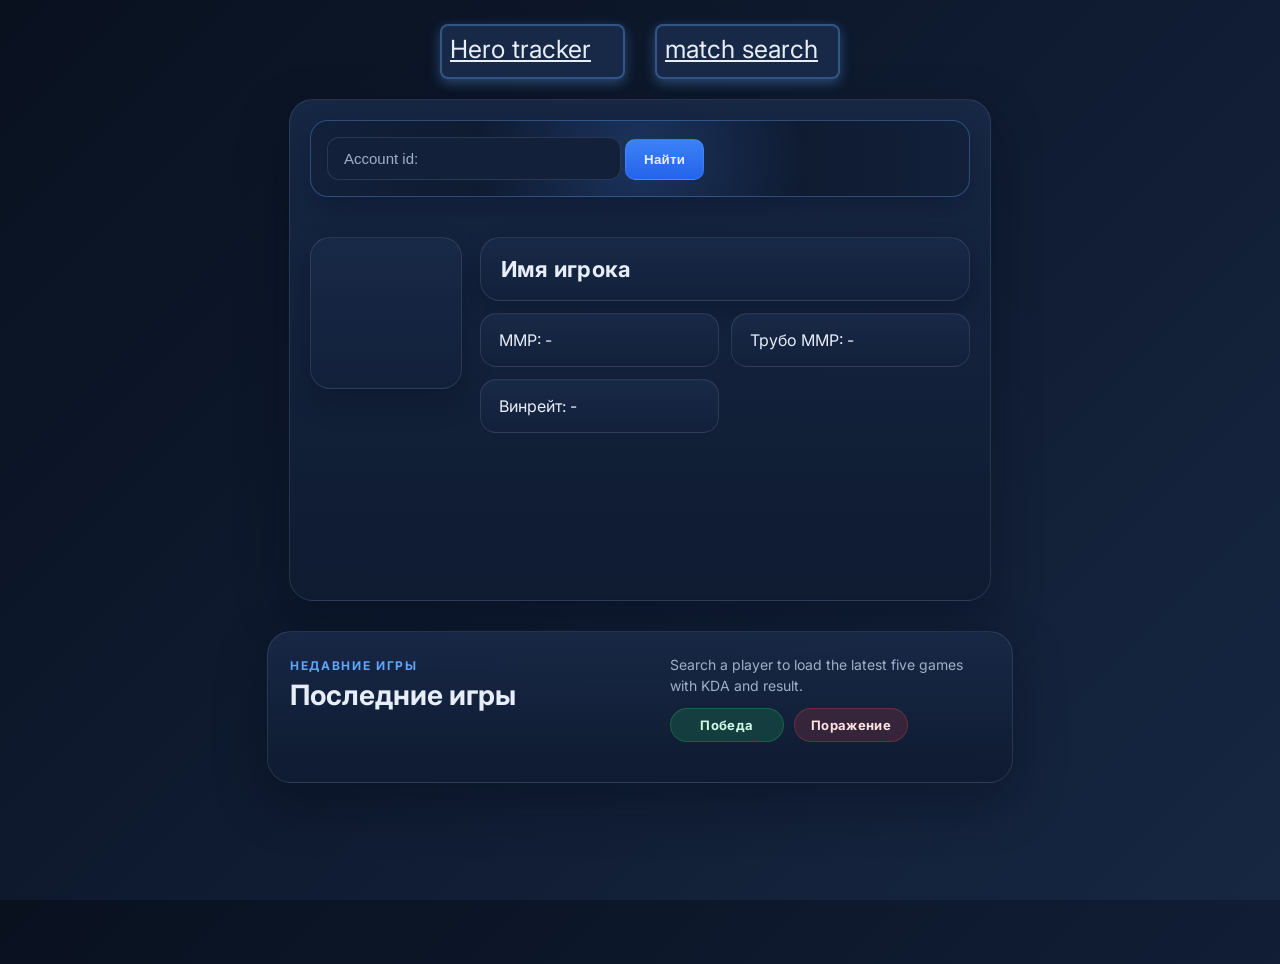
<file: index.html>
<!DOCTYPE html>
<html>
<head>
    <div class="transferButtons">
        <a href="HeroTracker.html" class="transferButton">Hero tracker</a>
        <a href="match.html" class="transferButton">match search</a>
    </div>
<!--<a class="promatchTrackerBtn">Match</a> -->
    <meta name="viewport" content="width=device-width, initial-scale=1.0">
    <link rel="stylesheet" href="style.css">
    <meta charset="UTF-8">
    <title>my second project</title>
    <link href="https://fonts.googleapis.com/css2?family=Inter:wght@400;600;700;800&display=swap" rel="stylesheet">
</head>
<body class="mainframe">
    <div class="intro"></div>
    <div class="intro"></div>
<div class="frameinfo">
    <div class="framesteamid">
        <input type="text" placeholder="Account id:" id="steamid" class="baseinfo">
        <button class="searchbtn">Найти</button>
    </div>

    <br>

    <div class="profileframe">
        <div id="steamavatar" class="frameavatar"></div>

        <div class="secondframe">
            <div id="player" class="player-name">Имя игрока</div>
            <div class="stats-grid">
                <div id="mmr" class="stat-box">ММР: -</div>
                <div id="tmmr" class="stat-box">Трубо ММР: -</div>
                <div id="wr" class="stat-box">Винрейт: -</div>
            </div>
        </div>
    </div>
</div>
<div class="framehistory">
    <div class="history-header">
        <div>
            <span class="sub-label">Недавние игры</span>
            <h2>Последние игры</h2>
        </div>
        <div class="history-meta">
            <p class="history-note">Search a player to load the latest five games with KDA and result.</p>
            <div class="result-legend">
                <span class="match-result result-win">Победа</span>
                <span class="match-result result-lose">Поражение</span>
            </div>
        </div>
    </div>
    <div id="game1" class="framegame"></div>
</div>
<script src="app.js"></script>
</body>
</html>
</file>
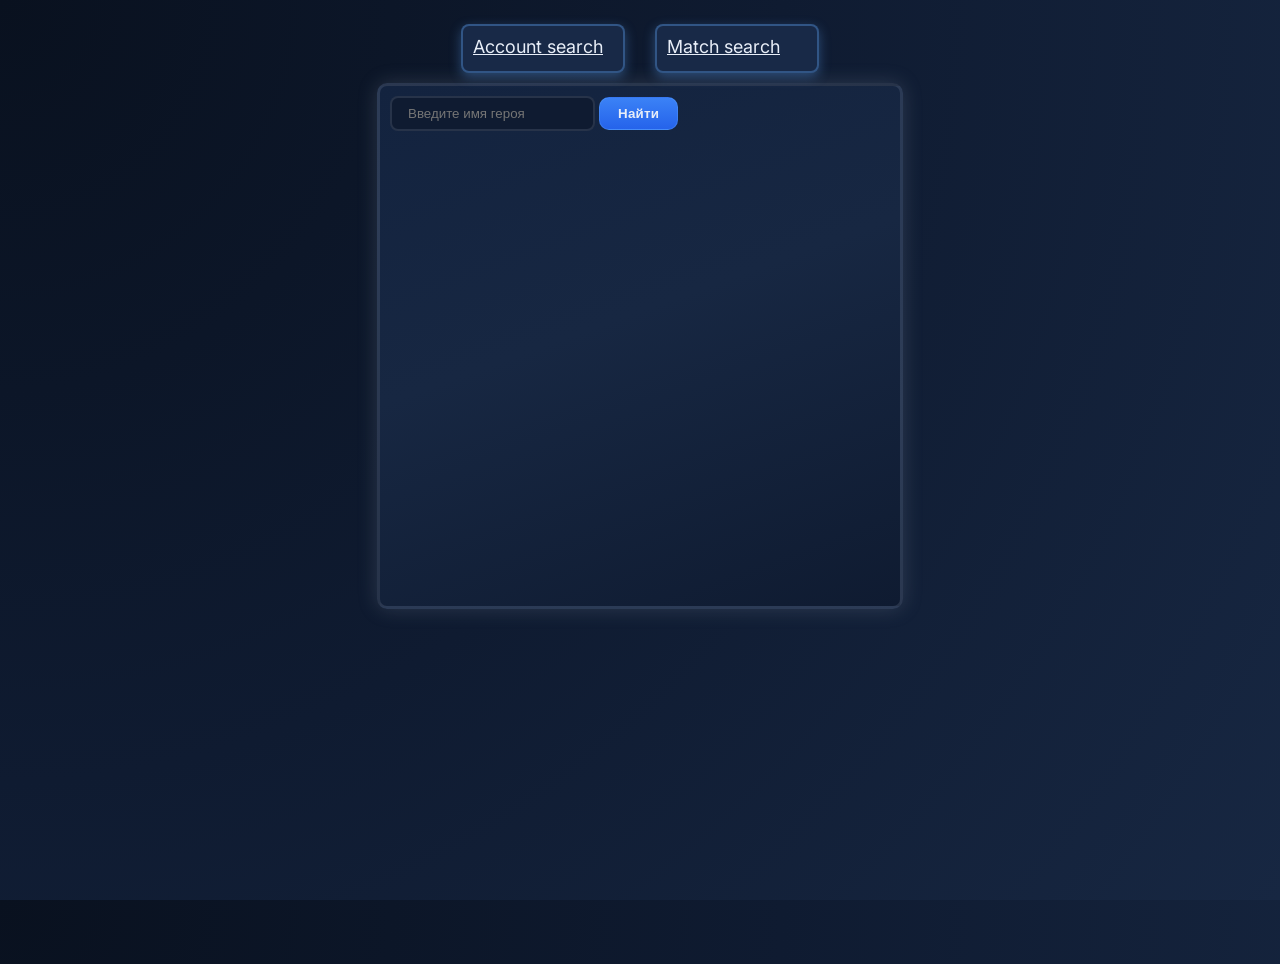
<file: HeroTracker.html>
<!DOCTYPE html>
<html>
<head>
  <div class="transferButtons">
    <a href="index.html" class="transferButton">Account search</a>
    <a href="match.html" class="transferButton">Match search</a>
  </div>
  <meta name="viewport" content="width=device-width, initial-scale=1.0">
    <link rel="stylesheet" href="HeroTracker.css">
    <meta charset="UTF-8">
  <title>Hero Tracker</title>
  <link href="https://fonts.googleapis.com/css2?family=Inter:wght@400;600;700;800&display=swap" rel="stylesheet">
</head>
<body>
<div class="frame">
  <div>
    <input class="inputhero" type="text" list="heroesList" placeholder="Введите имя героя">
    <datalist id="heroesList"></datalist>
    <button class="searchbtn" type="button">Найти</button>
  </div>
      <div class="heroStats"></div>
      <div class="startItems"></div>
      <div class="earlyItems"></div>
      <div class="midItems"></div>
      <div class="lateItems"></div>
      <div class="goodMatchups"></div>
      <div class="badMatchups"></div>
    </div>
</body>
<script src="HeroTracker.js"></script>
</html>
</file>
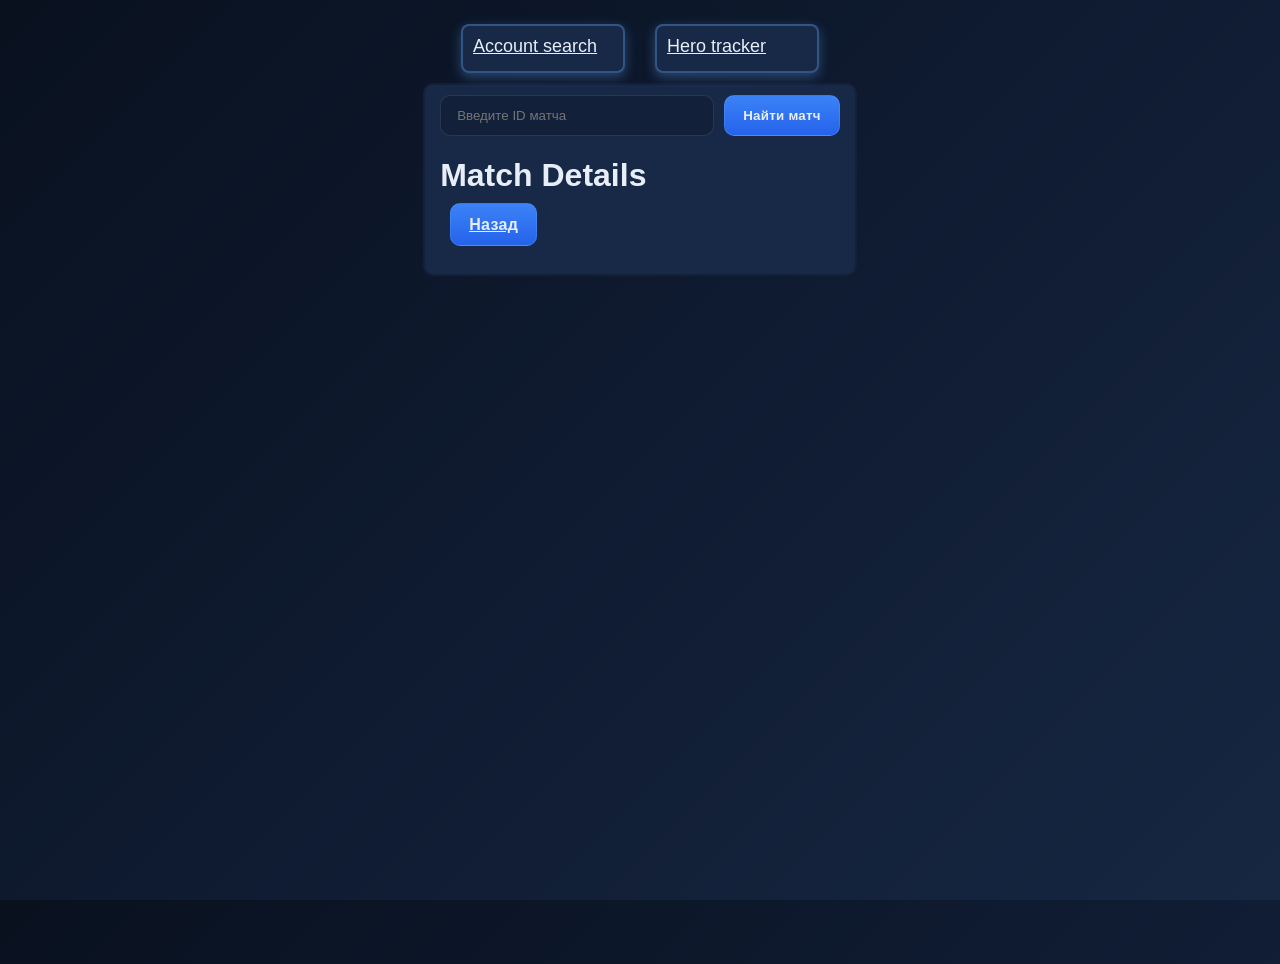
<file: match.html>
<!DOCTYPE html>
<html lang="ru">
<head>
  <div class="transferButtons">
    <a href="index.html" class="transferButton">Account search</a>
    <a href="HeroTracker.html" class="transferButton">Hero tracker</a>
  </div>
  <meta charset="UTF-8">
  <meta name="viewport" content="width=device-width, initial-scale=1.0">
  <title>Match Details</title>
  <link rel="stylesheet" href="match.css">


</head>
<body>

  <div class="match-page">
    <div class="match-search">
      <input class="inputMatchId" type="text" placeholder="Введите ID матча">
      <button class="searchMatchBtn" type="button">Найти матч</button>
    </div>
    <h1>Match Details</h1>
    <div id="matchDetails">Загрузка...</div>
    <div id="teamRadiant"></div>
    <a class="returnBtn" href="index.html">Назад</a>
  </div>


  <script src="match.js"></script>
</body>
</html>
</file>
<file: style.css>
:root {
  --bg: #09111f;
  --surface: #0f1b31;
  --surface-2: #172742;
  --panel: #12203a;
  --panel-soft: #182947;
  --text: #e8eef8;
  --text-muted: #9fb0c9;
  --primary: #3b82f6;
  --primary-hover: #2563eb;
  --success: #22c55e;
  --warning: #f59e0b;
  --danger: #ef4444;
  --accent: #60a5fa;
  --border: rgba(148, 163, 184, 0.18);
  --border-strong: rgba(96, 165, 250, 0.35);
}
html, body{
    height: 100%;
    margin: 0;
}
body {
    margin: 0px auto;
    padding: 24px 16px 40px;
    display: flex;
    flex-direction: column;
    align-items: center;
    background: linear-gradient(
    135deg,
    var(--bg),
    var(--surface),
    var(--surface-2)
    );
    color: var(--text);
    font-family: "Inter", sans-serif;
}
.profileframe {
    display: flex;
    align-items: flex-start;
    gap: 18px;
    margin: 0 20px;
}
.player-name{
    border: 1px solid var(--border);
    border-radius: 20px;
    background: linear-gradient(180deg, var(--panel-soft), var(--panel));
    padding: 18px 20px;
    margin: 0 0 12px;
    font-size: 22px;
    font-weight: 700;
    letter-spacing: 0.01em;
    box-shadow: 0 10px 24px rgba(2, 8, 23, 0.28);
}
.frameinfo{
    border: 1px solid var(--border);
    border-radius: 24px;
    min-height: 500px;
    width: 700px;
    margin-top: 20px;
    margin-bottom: 10px;
    color: var(--text);
    background: linear-gradient(180deg, rgba(24, 41, 71, 0.92), rgba(15, 27, 49, 0.96));
    box-shadow: 0 20px 50px rgba(2, 8, 23, 0.34);
    overflow: hidden;
}
.stat-box{
    border: 1px solid var(--border);
    border-radius: 16px;
    background: linear-gradient(180deg, var(--panel-soft), var(--panel));
    padding: 16px 18px;
    margin: 0;
    box-shadow: inset 0 1px 0 rgba(255, 255, 255, 0.02);
}
.framesteamid{
    margin: 20px;
    border: 1px solid var(--border-strong);
    padding: 16px;
    border-radius: 18px;
    background: radial-gradient(
        circle at center,
        rgba(59, 130, 246, 0.16),
        var(--surface),
        var(--panel)
    );
    box-shadow: 0 12px 30px rgba(2, 8, 23, 0.24);
}
.frameavatar {
    width: 130px;
    height: 130px;
    border: 1px solid var(--border);
    border-radius: 20px;
    background: linear-gradient(180deg, var(--panel-soft), var(--panel));
    padding: 10px;
    margin: 0;
    box-shadow: 0 12px 28px rgba(2, 8, 23, 0.26);
    flex-shrink: 0;
}
.frameavatar img {
    width: 100%;
    height: 100%;
    object-fit: cover;
    border-radius: 12px;
}
.secondframe {
    flex: 1;
    min-width: 0;
}
.stats-grid {
    display: grid;
    grid-template-columns: repeat(2, minmax(0, 1fr));
    gap: 12px;
}
#steamid {
    background-color: var(--panel);
    color: var(--text);
    border: 1px solid var(--border);
    border-radius: 12px;
    padding: 12px 16px;
    width: 260px;
    font-size: 15px;
    transition: border-color 0.2s ease, box-shadow 0.2s ease, background-color 0.2s ease;
    outline: none;
}
#steamid::placeholder {
    color: var(--text-muted);
}
#steamid:focus {
    border-color: var(--accent);
    box-shadow: 0 0 0 3px rgba(96, 165, 250, 0.16);
}
.searchbtn{
    background: linear-gradient(180deg, var(--primary), var(--primary-hover));
    color: var(--text);
    border: 1px solid rgba(96, 165, 250, 0.3);
    border-radius: 10px;
    padding: 12px 18px;
    cursor: pointer;
    font-weight: 700;
    letter-spacing: 0.02em;
    transition: transform 0.2s ease, box-shadow 0.2s ease, filter 0.2s ease;
}
.searchbtn:hover{
    transform: translateY(-1px);
    box-shadow: 0 12px 26px rgba(37, 99, 235, 0.28);
    filter: brightness(1.06);
}
.framehistory {
    border: 1px solid var(--border);
    border-radius: 24px;
    background: linear-gradient(180deg, rgba(24, 41, 71, 0.92), rgba(15, 27, 49, 0.96));
    padding: 22px;
    margin-top: 20px;
    width: 700px;
    box-shadow: 0 20px 50px rgba(2, 8, 23, 0.34);
}
.history-header {
    display: flex;
    justify-content: space-between;
    align-items: flex-start;
    gap: 20px;
    margin-bottom: 18px;
}
.history-header h2 {
    margin: 6px 0 0;
    font-size: 28px;
    line-height: 1.1;
}
.sub-label {
    display: inline-block;
    color: var(--accent);
    font-size: 12px;
    font-weight: 700;
    letter-spacing: 0.14em;
    text-transform: uppercase;
}
.history-meta {
    max-width: 320px;
}
.history-note {
    margin: 0 0 12px;
    color: var(--text-muted);
    font-size: 14px;
    line-height: 1.5;
}
.result-legend {
    display: flex;
    gap: 10px;
    flex-wrap: wrap;
}
.framegame {
    display: grid;
    gap: 12px;
}
.match-link {
    color: inherit;
    text-decoration: none;
}
.match-card {
    display: flex;
    justify-content: space-between;
    align-items: center;
    gap: 16px;
    padding: 16px 18px;
    border: 1px solid var(--border);
    border-radius: 18px;
    background: linear-gradient(180deg, rgba(24, 41, 71, 0.88), rgba(18, 32, 58, 0.96));
    box-shadow: 0 12px 28px rgba(2, 8, 23, 0.22);
    transition: transform 0.2s ease, border-color 0.2s ease, box-shadow 0.2s ease;
}
.match-link:hover .match-card {
    transform: translateY(-2px);
    border-color: var(--border-strong);
    box-shadow: 0 16px 32px rgba(37, 99, 235, 0.16);
}
.match-main,
.match-side {
    display: grid;
    gap: 8px;
}
.match-side {
    justify-items: end;
}
.match-id {
    font-size: 13px;
    color: var(--text-muted);
    letter-spacing: 0.05em;
    text-transform: uppercase;
}
.match-hero {
    font-size: 20px;
    font-weight: 700;
}
.match-kda {
    font-size: 14px;
    color: var(--text-muted);
}
.match-result {
    display: inline-flex;
    align-items: center;
    justify-content: center;
    min-width: 88px;
    padding: 8px 12px;
    border-radius: 999px;
    font-size: 13px;
    font-weight: 700;
    letter-spacing: 0.03em;
}
.result-win {
    color: #d1fae5;
    background: rgba(34, 197, 94, 0.18);
    border: 1px solid rgba(34, 197, 94, 0.28);
}
.result-lose {
    color: #fee2e2;
    background: rgba(239, 68, 68, 0.16);
    border: 1px solid rgba(239, 68, 68, 0.28);
}
.transferButton{
    border: 2px solid var(--border-strong);
    border-radius: 8px;
    box-shadow: 0 4px 12px rgba(96, 165, 250, 0.35);
    background-color: var(--panel-soft);
    padding: 8px;
    font-size: x-large;
    color: var(--text);
    transition: transform 0.2s;
    transform: scale(1);
    display: flex;
    flex-wrap: wrap;
    font-size: 25px;
    width: 165px;
    height: 35px;
    display: flex;
    text-align: center;
}
.transferButton:hover{
    transform: scale(1.1);
    background-color: #1f3152;
}
.transferButton:active{
    transform: scale(0.95);
}
.transferButtons {
    display: flex;
    gap: 30px;
    align-items: center;
}
</file>
<file: HeroTracker.css>
@import url('https://fonts.googleapis.com/css2?family=Inter:wght@400;600;700;800&display=swap');
:root {
  --bg: #09111f;
  --surface: #0f1b31;
  --surface-2: #172742;
  --panel: #12203a;
  --panel-soft: #182947;
  --text: #e8eef8;
  --text-muted: #9fb0c9;
  --primary: #3b82f6;
  --primary-hover: #2563eb;
  --success: #22c55e;
  --warning: #f59e0b;
  --danger: #ef4444;
  --accent: #60a5fa;
  --border: rgba(148, 163, 184, 0.18);
  --border-strong: rgba(96, 165, 250, 0.35);
}
html, body{
    height: 100%;
    margin: 0;
    font-family: "Inter", sans-serif;
}
body {
    margin: 0px auto;
    padding: 24px 16px 40px;
    display: flex;
    flex-direction: column;
    align-items: center;
    background: radial-gradient(
    circle at top left,
    var(--bg),
    var(--surface),
    var(--surface-2)
    );
    color: var(--text);
}
.frame{
  border: 3px solid var(--border);
  border-radius: 10px;
  padding: 10px;
  min-height: 500px;
  min-width: 500px;
  background: linear-gradient(
    160deg,
    #13233f 0%,
    #172742 45%,
    #0f1b31 100%
  );
  box-shadow: 0 0 20px rgba(148, 163, 184, 0.22);;
}
.searchbtn{
    background: linear-gradient(180deg, var(--primary), var(--primary-hover));
    color: var(--text);
    border: 1px solid rgba(96, 165, 250, 0.3);
    border-radius: 10px;
    padding: 8px 18px;
    cursor: pointer;
    font-weight: 700;
    letter-spacing: 0.02em;
    transition: transform 0.2s ease, box-shadow 0.2s ease, filter 0.2s ease;
}
.searchbtn:hover{
    transform: translateY(-1px);
    box-shadow: 0 12px 26px rgba(37, 99, 235, 0.28);
    filter: brightness(1.06);
}
.inputhero{
  border: 2px solid var(--border);
  border-radius: 8px;
  padding: 8px 16px;
  background-color: var(--surface);
  color: var(--text);
  cursor: text;
  transition: transform 0.2s ease-in-out;
  transform: scale(1);
}
.inputhero:focus{
  border: 2px solid var(--accent);
  transform: scale(1.02);
  border-color: #60a5fa;
  box-shadow: 0 0 15px rgba(96, 165, 250, 0.5);
}
.avatarframe{
  border: 2px solid var(--border-strong);
  border-radius: 5px;
  padding: 2x;
  margin-top: 5px;
  box-shadow: 0 0 15px rgba(96, 165, 250, 0.35);
}
.hero-frame{
  display: flex;
}
.heroinfo{
  border: 2px solid var(--border-strong);
  border-radius: 8px;
  width: fit-content;
  height: fit-content;
  padding: 4px 10px;
}
#itemsframe{
  border: 2px solid var(--border-strong);
  border-radius: 8px;
  padding: 4px 8px;
  margin: 2px 0px;
  width: fit-content;
  height: fit-content;
  display: flex;
  flex-wrap: wrap;
}
.itemframe{
  padding: 2px 2px;
}
#goodMatchupsId{
  border: 2px solid #22c55e;
  border-radius: 8px;
  width: fit-content;
  height: fit-content;
  color: #22c55e;
  box-shadow: 0 0 15px rgba(34, 197, 94, 0.45);
}
#worstMatchupsId{
  border: 2px solid #ef4444;
  border-radius: 8px;
  width: fit-content;
  height: fit-content;
  color: #ef4444;
  box-shadow: 0 0 15px rgba(239, 68, 68, 0.45);
}
.transferButton{
    border: 2px solid var(--border-strong);
    border-radius: 8px;
    box-shadow: 0 4px 12px rgba(96, 165, 250, 0.35);
    background-color: var(--panel-soft);
    padding: 10px;
    color: var(--text);
    transition: transform 0.2s;
    transform: scale(1);
    margin-bottom: 10px;
    display: flex;
    font-size: 18px;
    width: 140px;
    height: 25px;
}
.transferButton:hover{
    transform: scale(1.1);
    background-color: #1f3152;
}
.transferButton:active{
    transform: scale(0.95);
}
.transferButtons {
    display: flex;
    gap: 30px;
    align-items: center;
}
</file>
<file: match.css>
:root {
  --bg: #09111f;
  --surface: #0f1b31;
  --surface-2: #172742;
  --panel: #12203a;
  --panel-soft: #182947;
  --text: #e8eef8;
  --text-muted: #9fb0c9;
  --primary: #3b82f6;
  --primary-hover: #2563eb;
  --success: #22c55e;
  --warning: #f59e0b;
  --danger: #ef4444;
  --accent: #60a5fa;
  --border: rgba(148, 163, 184, 0.18);
  --border-strong: rgba(96, 165, 250, 0.35);
}
html, body{
    height: 100%;
    margin: 0;
}
body {
    margin: 0px auto;
    padding: 24px 16px 40px;
    display: flex;
    flex-direction: column;
    align-items: center;
    background: linear-gradient(
    135deg,
    var(--bg),
    var(--surface),
    var(--surface-2)
    );
    color: var(--text);
    font-family: "Inter", sans-serif;
}
.match-page{
    border:  2px solid var(--panel);
    border-radius: 10px;
    padding: 10px 15px;
    padding-bottom: 40px;
    background-color: var(--panel-soft);
}
.match-search{
    display: flex;
    gap: 10px;
    align-items: center;
    margin-bottom: 12px;
}
.inputMatchId{
    background-color: var(--panel);
    color: var(--text);
    border: 1px solid var(--border);
    border-radius: 10px;
    padding: 12px 16px;
    min-width: 240px;
    outline: none;
}
.searchMatchBtn{
    background: linear-gradient(180deg, var(--primary), var(--primary-hover));
    color: var(--text);
    border: 1px solid rgba(96, 165, 250, 0.3);
    border-radius: 10px;
    padding: 12px 18px;
    cursor: pointer;
    font-weight: 700;
    letter-spacing: 0.02em;
}
.returnBtn{
    background: linear-gradient(180deg, var(--primary), var(--primary-hover));
    color: var(--text);
    border: 1px solid rgba(96, 165, 250, 0.3);
    border-radius: 10px;
    margin: 10px;
    padding: 12px 18px;
    cursor: pointer;
    font-weight: 700;
    letter-spacing: 0.02em;
    transition: transform 0.2s ease, box-shadow 0.2s ease, filter 0.2s ease;
}
.returnBtn:hover{
    transform: translateY(-1px);
    box-shadow: 0 12px 26px rgba(37, 99, 235, 0.28);
    filter: brightness(1.06);
}
.playerList {
  list-style: none;
  padding: 0;
  margin: 0;
}
.teams-grid {
  display: grid;
  grid-template-columns: 1fr 1fr;
  gap: 20px;
  margin-top: 20px;
}
.team-column {
  padding: 14px;
  border-radius: 14px;
  background: rgba(255, 255, 255, 0.03);
  border: 2px solid rgba(255, 255, 255, 0.08);
}
.radiant-column {
  border-color: rgba(34, 197, 94, 0.35);
  box-shadow: 0 0 15px rgba(34, 197, 94, 0.45);
}
.dire-column {
  border-color: rgba(239, 68, 68, 0.35);
  box-shadow: 0 0 15px rgba(239, 68, 68, 0.45);
}
.items-row {
    display: flex;
    gap: 6px;
    margin-top: 8px;
    flex-wrap: wrap;
}
.item-icon {
    width: 40px;
    height: 30px;
    object-fit: cover;
    border-radius: 6px;
    border: 1px solid rgba(255, 255, 255, 0.12);
}
.player-card {
    margin-bottom: 16px;
    list-style: none;
}
.player-header {
    display: flex;
    align-items: center;
    gap: 12px;
}
.player-info {
    display: flex;
    flex-direction: column;
    gap: 4px;
}
.hero-icon {
    width: 64px;
    height: 36px;
    object-fit: cover;
    border-radius: 8px;
    border: 1px solid rgba(255, 255, 255, 0.12);
}

@media (max-width: 900px) {
  .teams-grid {
    grid-template-columns: 1fr;
  }
}
.IDmatch{
  border: 2px solid var(--border-strong);
  border-radius: 8px;
  box-shadow: 0 0 15px rgba(96, 165, 250, 0.35);
  padding: 4px;
  width: fit-content;
  height: fit-content;
}
.transferButton{
    border: 2px solid var(--border-strong);
    border-radius: 8px;
    box-shadow: 0 4px 12px rgba(96, 165, 250, 0.35);
    background-color: var(--panel-soft);
    padding: 10px;
    color: var(--text);
    transition: transform 0.2s;
    transform: scale(1);
    display: flex;
    flex-wrap: wrap;
    font-size: 18px;
    margin-bottom: 10px;
    width: 140px;
    height: 25px;
}
.transferButton:hover{
    transform: scale(1.1);
    background-color: #1f3152;
}
.transferButton:active{
    transform: scale(0.95);
}
.transferButtons {
    display: flex;
    gap: 30px;
    align-items: center;
}
</file>
